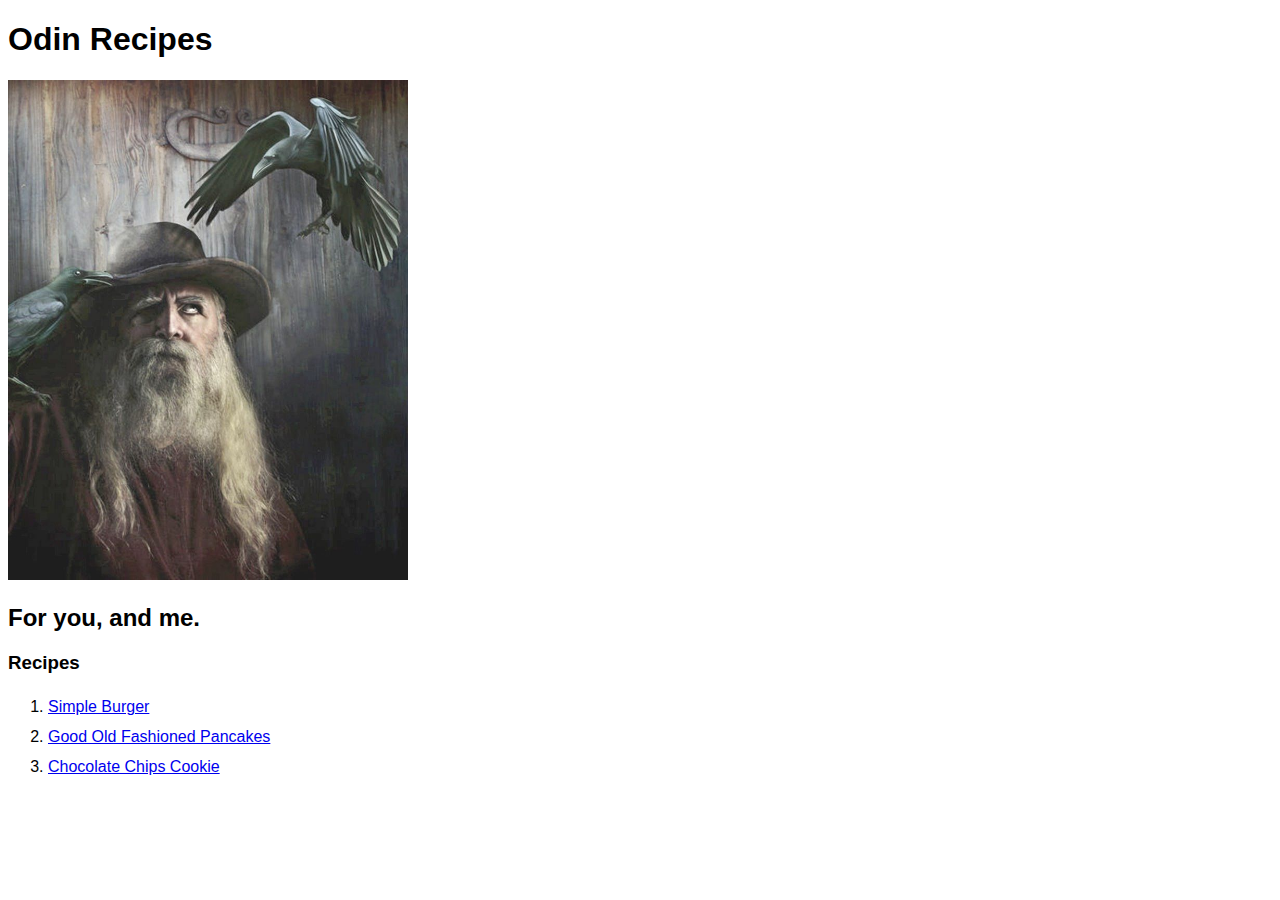
<file: index.html>
<!DOCTYPE html>
<html lang="en">
    <head>
        <meta charset="UTF-8">
        <meta name="viewport" content="width=device-width, initial-scale=1.0">
        <link rel="stylesheet" href="./styles.css"> 
        <title> Odin Recipes </title>
    </head>
</html>
<body>
    <h1> Odin Recipes</h1>
    <img id="odin" src="./img/odin.jpg" alt="god Odin and his raven">
    <h2> For you, and me.</h2>

    <h3>Recipes</h3>

    <ol id="recipe-list-container">
        <li id="recipe-list"><a href="./pages/simpleburger.html">Simple Burger</a></li>
        <li id="recipe-list"><a href="./pages/pancakes.html">Good Old Fashioned Pancakes</a></li>
        <li id="recipe-list"><a href="./pages/chocolatechips.html">Chocolate Chips Cookie</a></li>
    </ol>
</body>
</file>
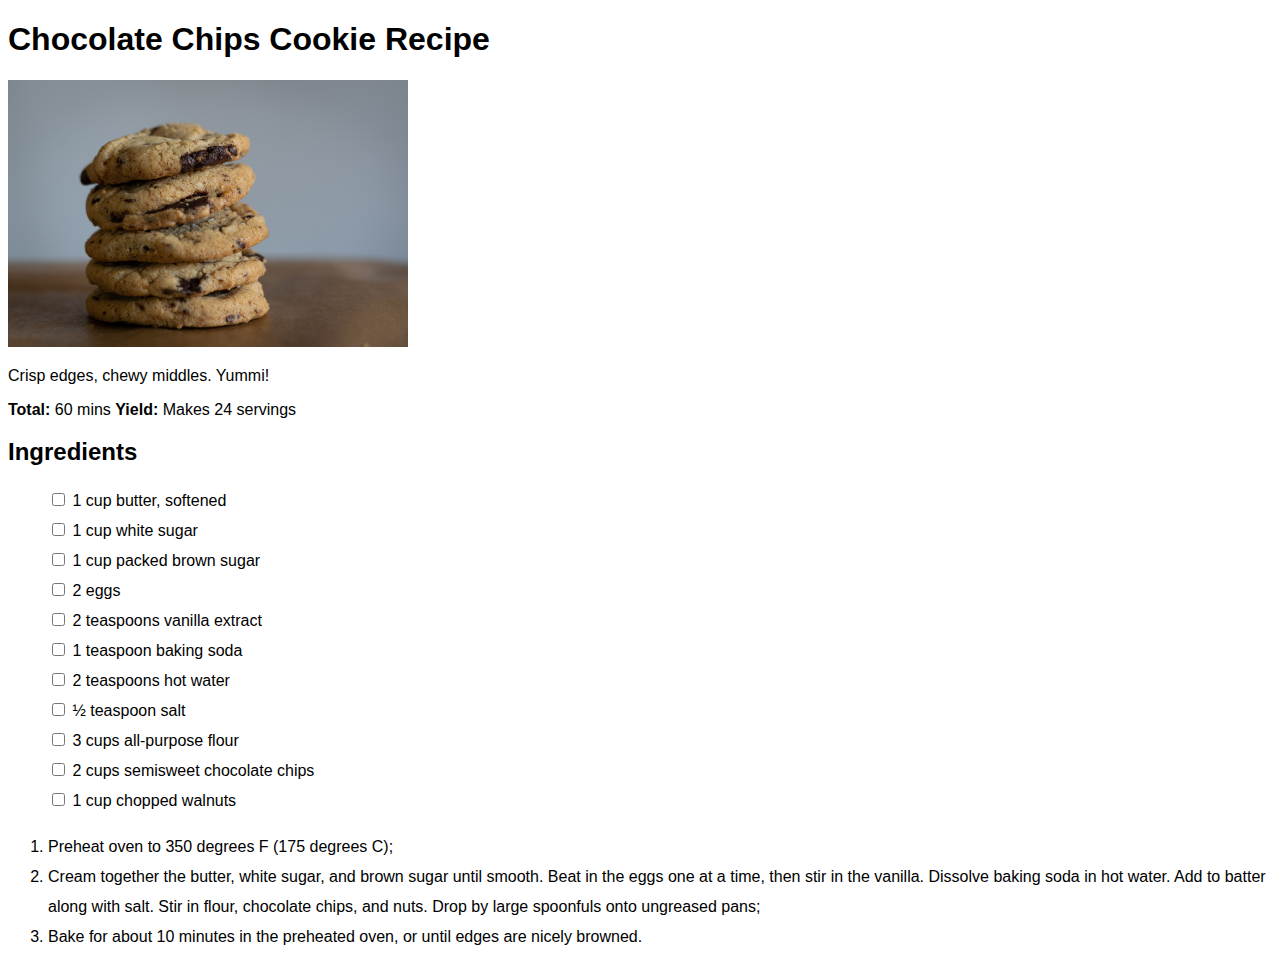
<file: pages/chocolatechips.html>
<!DOCTYPE html>
<html>
    <meta charset="UTF-8">
    <title>Chocolate Chips Cookie</title>
    <link rel="stylesheet" href="../styles.css"> 
</html>

<body id="recipe-container">
    <h1> Chocolate Chips Cookie Recipe</h1>
    <img id="chips" src="../img/chips.jpg" val="chips">
    <p>Crisp edges, chewy middles. Yummi!</p>
    
    <p><strong>Total:</strong> 60 mins <strong>Yield:</strong> Makes 24 servings </p> 

    <h2> Ingredients </h2>
    <ul>
        <li id="checklist"><input type="checkbox"> 1 cup butter, softened </li>
        <li id="checklist"><input type="checkbox"> 1 cup white sugar </li>
        <li id="checklist"><input type="checkbox"> 1 cup packed brown sugar </li>
        <li id="checklist"><input type="checkbox"> 2 eggs </li>
        <li id="checklist"><input type="checkbox"> 2 teaspoons vanilla extract  </li>
        <li id="checklist"><input type="checkbox"> 1 teaspoon baking soda  </li>
        <li id="checklist"><input type="checkbox"> 2 teaspoons hot water  </li>
        <li id="checklist"><input type="checkbox"> ½ teaspoon salt  </li>
        <li id="checklist"><input type="checkbox"> 3 cups all-purpose flour  </li>
        <li id="checklist"><input type="checkbox"> 2 cups semisweet chocolate chips  </li>
        <li id="checklist"><input type="checkbox"> 1 cup chopped walnuts  </li>
    </ul>

    <ol>
        <li>Preheat oven to 350 degrees F (175 degrees C);</li>
        <li>Cream together the butter, white sugar, and brown sugar until smooth.
            Beat in the eggs one at a time, then stir in the vanilla. Dissolve baking soda 
            in hot water. Add to batter along with salt. Stir in flour, 
            chocolate chips, and nuts. Drop by large spoonfuls onto ungreased pans; </li>
        <li>Bake for about 10 minutes in the preheated oven, or until edges are nicely browned.</li>
    </ol>
</body>
</file>
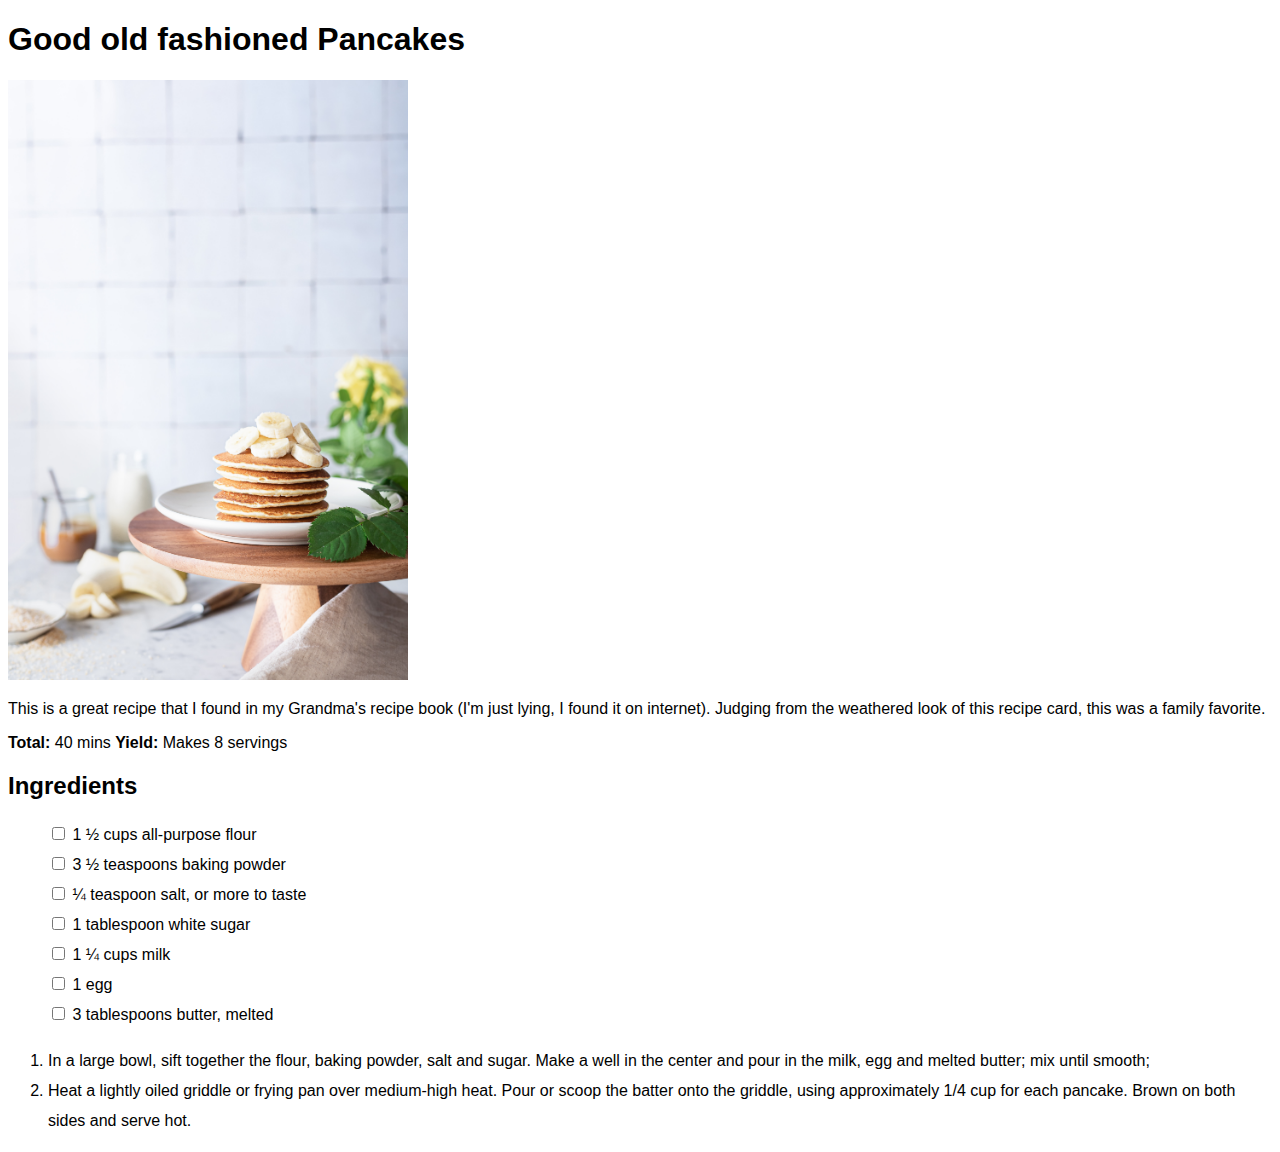
<file: pages/pancakes.html>
<!DOCTYPE html>
<html>
    <meta charset="UTF-8">
    <title>Good old fashioned Pancakes</title>
    <link rel="stylesheet" href="../styles.css"> 
</html>

<body id="recipe-container">
    <h1> Good old fashioned Pancakes</h1>
    <img id="pancakes" src="../img/pancakes.jpg" val="pancakes">
    <p>This is a great recipe that I found in my Grandma's recipe book (I'm just lying,
        I found it on internet). Judging from the weathered look of this recipe card, this was a family favorite. </p>
    
    <p><strong>Total:</strong> 40 mins <strong>Yield:</strong> Makes 8 servings </p> 

    <h2> Ingredients </h2>
    <ul>
        <li id="checklist"><input type="checkbox"> 1 ½ cups all-purpose flour</li>
        <li id="checklist"><input type="checkbox"> 3 ½ teaspoons baking powder</li>
        <li id="checklist"><input type="checkbox"> ¼ teaspoon salt, or more to taste </li>
        <li id="checklist"><input type="checkbox"> 1 tablespoon white sugar</li>
        <li id="checklist"><input type="checkbox"> 1 ¼ cups milk </li>
        <li id="checklist"><input type="checkbox"> 1 egg </li>
        <li id="checklist"><input type="checkbox"> 3 tablespoons butter, melted </li>
    </ul>

    <ol>
        <li>In a large bowl, sift together the flour, baking powder, salt and sugar. Make a well in the 
            center and pour in the milk, egg and melted butter; mix until smooth;</li>
        <li>Heat a lightly oiled griddle or frying pan over medium-high heat. Pour or scoop the batter 
            onto the griddle, using approximately 1/4 cup for each pancake. Brown on both sides and serve hot.</li>
    </ol>
</body>
</file>
<file: styles.css>
:root{
    font-family: 'Segoe UI', Tahoma, Geneva, Verdana, sans-serif;
}

li{
    line-height: 30px;
}

#checklist{ 
    list-style: none;
}

img{ 
    width: 400px;
    max-width: 50%;
}
</file>
